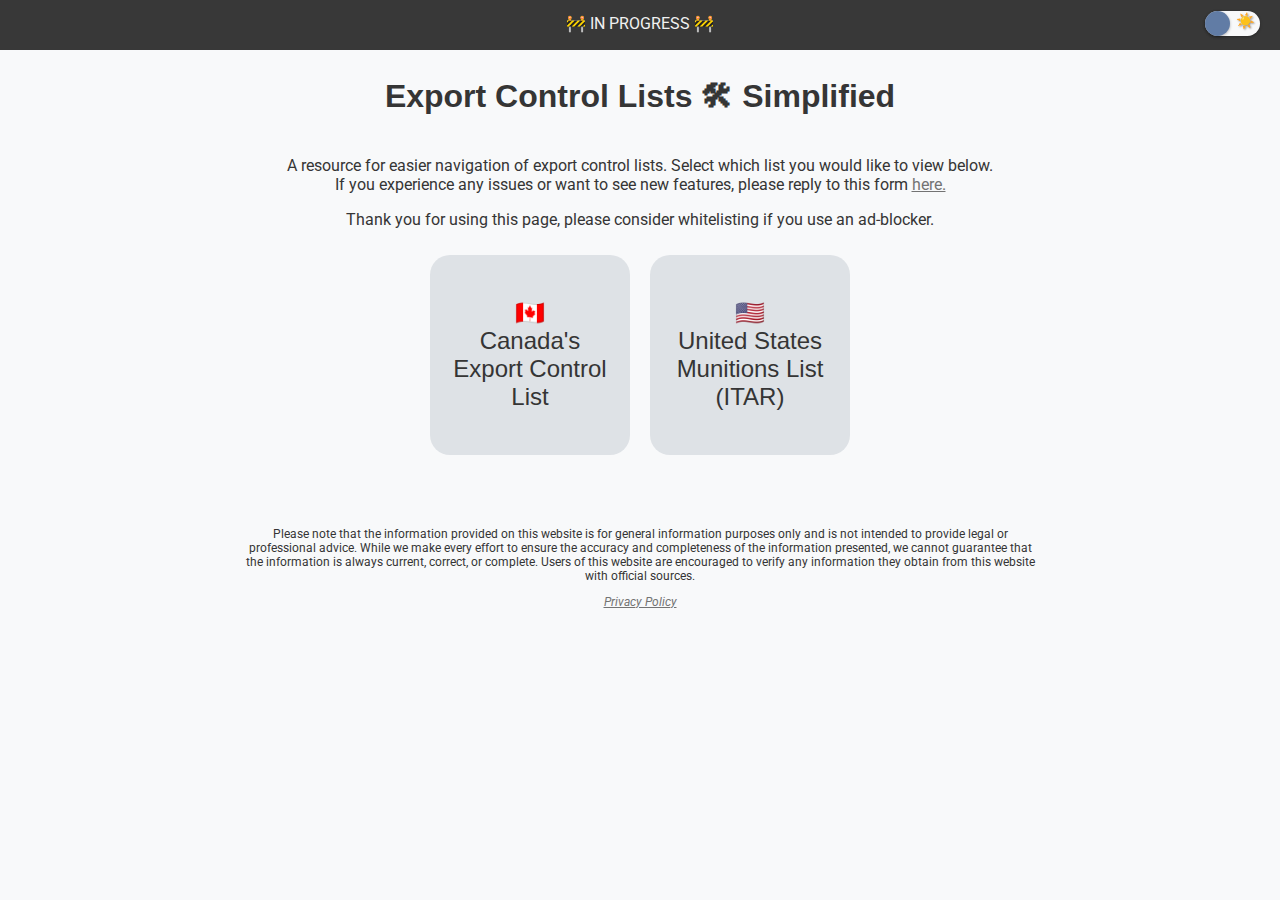
<file: index.html>
<!DOCTYPE html>
<html lang="end">
  <head>
    

    <!-- Google tag (gtag.js) -->
    <script async src="https://www.googletagmanager.com/gtag/js?id=G-XGR6N47JE9"></script>
    <script>
      window.dataLayer = window.dataLayer || [];
      function gtag(){dataLayer.push(arguments);}
      gtag('js', new Date());

      gtag('config', 'G-XGR6N47JE9');
    </script>



    <!-- get the required files from 3rd party sources -->
    <link href='https://fonts.googleapis.com/css?family=Roboto&display=swap' rel='stylesheet' type='text/css'> 

    <meta name="viewport" content="width=device-width, initial-scale=1">

    <meta charset="UTF-8">

    <title>Export Control Lists &#x1F6E0; Simplified</title>
    
    <link rel="shortcut icon" type="image/x-icon" href="media/favicon.ico"/>

    <link rel="stylesheet" href="style.css">

    <!-- GOOGLE ADS -->
    <script async src="https://pagead2.googlesyndication.com/pagead/js/adsbygoogle.js?client=ca-pub-6087659983027068"
     crossorigin="anonymous"></script>


  </head>
  
  

<body>

  <header>


    <div class="header">
      <p class="heading">&#x1F6A7;&nbsp;IN PROGRESS&nbsp;&#x1F6A7;</p>
    </div>

    <div class="themeSelectButton">
      <!-- <button id="toggle" class="button">&#x1F319;</button> -->
      <label class="toggle">
        <input type="checkbox" id="toggle">
          <span class="slider"></span>
          <span class="labels" data-on=&#x1F319; data-off=&#9728;&#65039;></span>
      </label>
    </div>

    
  </header>


  <main>
    
    <div class="centertitle">
      <h1>Export Control Lists&nbsp;&#x1F6E0;&nbsp;Simplified</h1>
    </div>
    
    <div class="centertitle">
    
      <p><br>A resource for easier navigation of export control lists. Select which list you would like to view below.<br>If you experience any issues or want to see new features, please reply to this form 
        <a href="https://forms.gle/wMjY9FXB5MXua1k89">here.</a>
      </p>
      <p>Thank you for using this page, please consider whitelisting if you use an ad-blocker.</p>
   
    </div>



    <div class="button-container">
        
        <a href="canadaECL.html">
            <button class="large-button">&#x1F1E8;&#x1F1E6; <br>Canada's Export Control List</button>
        </a>

        <a href="USML.html">
            <button class="large-button">&#x1F1FA;&#x1F1F8; <br>United States Munitions List (ITAR)</button>
        </a>

    </div>

</main>

    <footer>
      <p>Please note that the information provided on this website is for general information purposes only and is not intended to provide legal or professional advice. While we make every effort to ensure the accuracy and completeness of the information presented, we cannot guarantee that the information is always current, correct, or complete. Users of this website are encouraged to verify any information they obtain from this website with official sources.</p>
      <p><a href="privacy.html"><i>Privacy Policy</i></a></p>
    

      <!--
      // can add a carbon badge to the footer?
       <div id="wcb" class="carbonbadge"></div>
      <script src="https://unpkg.com/website-carbon-badges@1.1.3/b.min.js" defer></script>
      -->

    </footer>
 
    <script src="main.js"></script>

  </body>

</html>
</file>
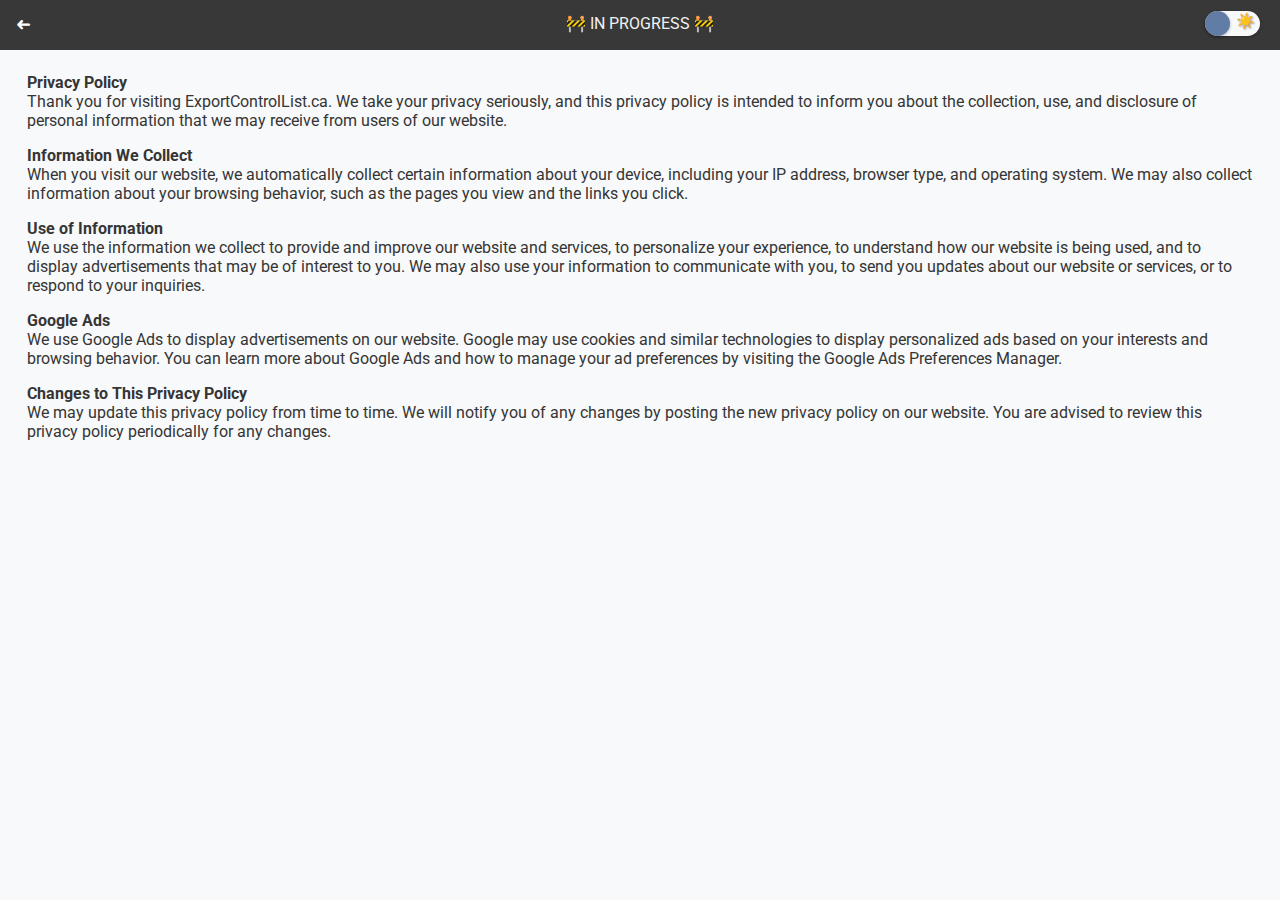
<file: privacy.html>
<!DOCTYPE html>
<html lang="en">
  <head>
    

    <!-- Google tag (gtag.js) -->
    <script async src="https://www.googletagmanager.com/gtag/js?id=G-XGR6N47JE9"></script>
    <script>
      window.dataLayer = window.dataLayer || [];
      function gtag(){dataLayer.push(arguments);}
      gtag('js', new Date());

      gtag('config', 'G-XGR6N47JE9');
    </script>



    <!-- get the required files from 3rd party sources -->
    <link href='https://fonts.googleapis.com/css?family=Roboto' rel='stylesheet' type='text/css'>
    <!-- use the font -->
    
    <meta name="viewport" content="width=device-width, initial-scale=1">
    
    <meta charset="UTF-8">

    <link rel="stylesheet" href="style.css">

    <title>Export Control List - Privacy Policy</title>
    
    <script async src="https://pagead2.googlesyndication.com/pagead/js/adsbygoogle.js?client=ca-pub-6087659983027068"
     crossorigin="anonymous"></script>

  </head>


<body>

<header>
   
   <button class="back-button" onclick="location.href='index.html'">&#10140;</button>
  
   <div class="header">
    <p class="heading">&#x1F6A7;&nbsp;IN PROGRESS&nbsp;&#x1F6A7;</p>
  </div>
  
  <div class="themeSelectButton">
      <label class="toggle">
        <input type="checkbox" id="toggle">
          <span class="slider"></span>
          <span class="labels" data-on=&#x1F319; data-off=&#9728;&#65039;></span>
      </label>
    </div>


  </header>



  <main>

    <div>
      <p><strong>Privacy Policy</strong><br>Thank you for visiting ExportControlList.ca. We take your privacy seriously, and this privacy policy is intended to inform you about the collection, use, and disclosure of personal information that we may receive from users of our website.</p>
      <p><strong>Information We Collect</strong><br>When you visit our website, we automatically collect certain information about your device, including your IP address, browser type, and operating system. We may also collect information about your browsing behavior, such as the pages you view and the links you click.</p>
      <p><strong>Use of Information</strong><br>We use the information we collect to provide and improve our website and services, to personalize your experience, to understand how our website is being used, and to display advertisements that may be of interest to you. We may also use your information to communicate with you, to send you updates about our website or services, or to respond to your inquiries.</p>
      <p><strong>Google Ads</strong><br>We use Google Ads to display advertisements on our website. Google may use cookies and similar technologies to display personalized ads based on your interests and browsing behavior. You can learn more about Google Ads and how to manage your ad preferences by visiting the Google Ads Preferences Manager.</p>
      <p><strong>Changes to This Privacy Policy</strong><br>We may update this privacy policy from time to time. We will notify you of any changes by posting the new privacy policy on our website. You are advised to review this privacy policy periodically for any changes.</p>
    </div>
  


  </body>

  <script src="main.js"></script>

</main>

</html>
</file>
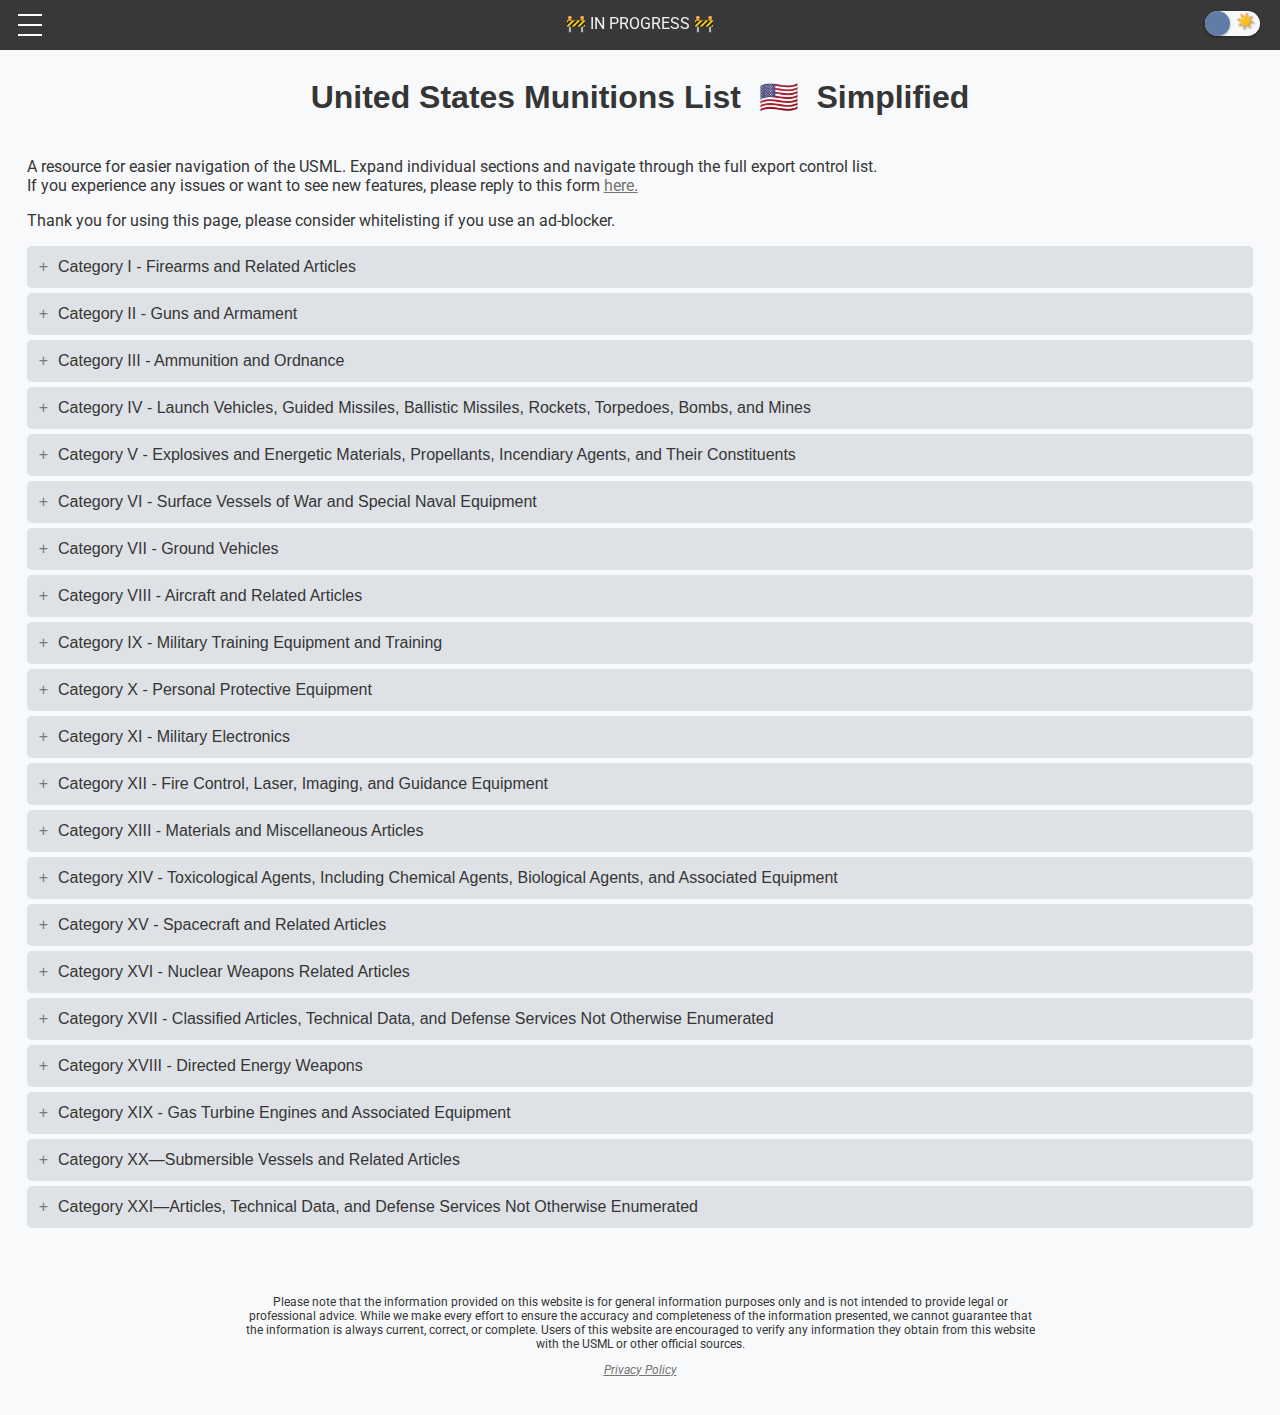
<file: USML.html>
<!DOCTYPE html>
<html lang="end">
  <head>
    

    <!-- Google tag (gtag.js) -->
    <script async src="https://www.googletagmanager.com/gtag/js?id=G-XGR6N47JE9"></script>
    <script>
      window.dataLayer = window.dataLayer || [];
      function gtag(){dataLayer.push(arguments);}
      gtag('js', new Date());

      gtag('config', 'G-XGR6N47JE9');
    </script>



    <!-- get the required files from 3rd party sources -->
    <link href='https://fonts.googleapis.com/css?family=Roboto&display=swap' rel='stylesheet' type='text/css'> 

    <meta name="viewport" content="width=device-width, initial-scale=1">

    <meta charset="UTF-8">

    <title>Export Control Lists &#x1F1FA;&#x1F1F8; Simplified</title>
    
    <link rel="shortcut icon" type="image/x-icon" href="media/favicon.ico"/>

    <link rel="stylesheet" href="style.css">

    <!-- GOOGLE ADS -->
    <script async src="https://pagead2.googlesyndication.com/pagead/js/adsbygoogle.js?client=ca-pub-6087659983027068"
     crossorigin="anonymous"></script>


  </head>
  
  

<body>

  <header>
   
    <input type="checkbox" class="toggler" aria-label="Hamburger Menu">
    
    <div class="hamburger"><div></div></div>
    <div class="menu">
        <div>
            <ul>
                <li><a href='index.html'>&#8592;&nbsp;Main Menu&nbsp;-</a></li>
                <li><a href='#Category1'>Category I - Firearms and Related Articles</a></li>
                <li><a href='#Category2'>Category II - Guns and Armament</a></li>
                <li><a href='#Category3'>Category III - Ammunition and Ordnance</a></li>
                <li><a href='#Category4'>Category IV - Launch Vehicles, Guided Missiles, Ballistic Missiles, Rockets, Torpedoes, Bombs, and Mines</a></li>
                <li><a href='#Category5'>Category V - Explosives and Energetic Materials, Propellants, Incendiary Agents, and Their Constituents</a></li>
                <li><a href='#Category6'>Category VI - Surface Vessels of War and Special Naval Equipment</a></li>
                <li><a href='#Category7'>Category VII - Ground Vehicles</a></li>
                <li><a href='#Category8'>Category VIII - Aircraft and Related Articles</a></li>
                <li><a href='#Category9'>Category IX - Military Training Equipment and Training</a></li>
                <li><a href='#Category10'>Category X - Personal Protective Equipment</a></li>
                <li><a href='#Category11'>Category XI - Military Electronics</a></li>
                <li><a href='#Category12'>Category XII - Fire Control, Laser, Imaging, and Guidance Equipment</a></li>
                <li><a href='#Category13'>Category XIII - Materials and Miscellaneous Articles</a></li>
                <li><a href='#Category14'>Category XIV - Toxicological Agents, Including Chemical Agents, Biological Agents, and Associated Equipment</a></li>
                <li><a href='#Category15'>Category XV - Spacecraft and Related Articles</a></li>
                <li><a href='#Category16'>Category XVI - Nuclear Weapons Related Articles</a></li>
                <li><a href='#Category17'>Category XVII - Classified Articles, Technical Data, and Defense Services Not Otherwise Enumerated</a></li>
                <li><a href='#Category18'>Category XVIII - Directed Energy Weapons</a></li>
                <li><a href='#Category19'>Category XIX - Gas Turbine Engines and Associated Equipment</a></li>
                <li><a href='#Category20'>Category XX—Submersible Vessels and Related Articles</a></li>
                <li><a href='#Category21'>Category XXI—Articles, Technical Data, and Defense Services Not Otherwise Enumerated</a></li>
            </ul>
        </div>
    </div>

    <div class="header">
      <p class="heading">&#x1F6A7;&nbsp;IN PROGRESS&nbsp;&#x1F6A7;</p>
    </div>

    <div class="themeSelectButton">
      <!-- <button id="toggle" class="button">&#x1F319;</button> -->
      <label class="toggle">
        <input type="checkbox" id="toggle">
          <span class="slider"></span>
          <span class="labels" data-on=&#x1F319; data-off=&#9728;&#65039;></span>
      </label>
    </div>

    
  </header>


  <main>
    
    <div class="centertitle">
      <h1>United States Munitions List &nbsp;&#x1F1FA;&#x1F1F8;&nbsp; Simplified</h1>
    </div>
    
    <div>
    
      <p>
        <br>A resource for easier navigation of the USML. Expand individual sections and navigate through the full export control list. 
        <br>If you experience any issues or want to see new features, please reply to this form 
        <a href="https://forms.gle/wMjY9FXB5MXua1k89">here.</a>
      </p>
      <p>Thank you for using this page, please consider whitelisting if you use an ad-blocker.</p>
   
    </div>


    <div>

      <button class="accordion" id="Category1">Category I - Firearms and Related Articles</button>
      <div class="panel accordion-content">

        <p>* (a) Firearms using caseless ammunition.
</p>
<p>* (b) Fully automatic firearms to .50 caliber (12.7 mm) inclusive.
</p>
<p>* (c) Firearms specially designed to integrate fire control, automatic tracking, or automatic firing (e.g., Precision Guided Firearms).
</p>
<div class="note">
<p><b>Note 1 to paragraph (c):</b>
<br>Integration does not include only attaching to the firearm or rail.</p>
</div>
<p>* (d) Fully automatic shotguns regardless of gauge.
</p>
<p>* (e) Silencers, mufflers, and sound suppressors.
</p>
<p>(f) [Reserved]
</p>
<p>(g) Barrels, receivers (frames), bolts, bolt carriers, slides, or sears specially designed for the articles in paragraphs (a), (b), and (d) of this category.
</p>
<p>(h) Parts, components, accessories, and attachments, as follows:
<ul>
(1) Drum and other magazines for firearms to .50 caliber (12.7 mm) inclusive with a capacity greater than 50 rounds, regardless of jurisdiction of the firearm, and specially designed parts and components therefor;

<br><br>(2) Parts and components specially designed for conversion of a semi-automatic firearm to a fully automatic firearm;

<br><br>(3) Parts and components specially designed for defense articles described in paragraphs (c) and (e) of this category; or

<br><br>(4) Accessories or attachments specially designed to automatically stabilize aim (other than gun rests) or for automatic targeting, and specially designed parts and components therefor.
</ul>
</p>
<p>(i) Technical data (see § 120.33 of this subchapter) and defense services (see § 120.32 of this subchapter) directly related to the defense articles described in this category and classified technical data directly related to items controlled in ECCNs 0A501, 0B501, 0D501, and 0E501 and defense services using the classified technical data. (See § 125.4 of this subchapter for exemptions.)
</p>
<p>(j)–(w) [Reserved]
</p>
<p>(x) Commodities, software, and technology subject to the EAR used in or with defense articles.
</p>
<div class="note">
<p><b>Note to paragraph (x):</b>
<br>Use of this paragraph is limited to license applications for defense articles where the purchase documentation includes commodities, software, or technology subject to the EAR (see § 123.1(b) of this subchapter).</p>
</div>
<div class="note">
<p><b>Note 1 to Category I:</b>
<br>The following interpretations explain and amplify the terms used in this category:
<ul>
(1) A firearm is a weapon not over .50 caliber (12.7 mm) which is designed to expel a projectile by the deflagration of propellant;

<br>(2) A fully automatic firearm or shotgun is any firearm or shotgun that shoots, is designed to shoot, or can readily be restored to shoot, automatically more than one shot, without manual reloading, by a single function of the trigger; and

<br>(3) Caseless ammunition is firearm ammunition without a cartridge case that holds the primer, propellant, and projectile together as a unit.</ul></p>
</div>




      </div> <!-- -------------Category I - Firearms and Related Articles ------------------- -->


      <button class="accordion" id="Category2">Category II - Guns and Armament</button>
      <div class="panel accordion-content">

<p>(a) Guns and armament greater than .50 caliber (12.7 mm), as follows:
<ul>
* (1) Guns, howitzers, artillery, and cannons;

<br>* (2) Mortars;

<br>* (3) Recoilless rifles;

<br>* (4) Grenade launchers; or

<br>(5) Developmental guns and armament greater than .50 caliber (12.7 mm) funded by the Department of Defense and specially designed parts and components therefor.
</ul>
</p>
<div class="note">
<p><b>Note 1 to paragraph (a)(5):</b> This paragraph does not control guns and armament greater than .50 caliber (12.7 mm):
<ul>
(a) in production;
<br>(b) determined to be subject to the EAR via a commodity jurisdiction determination; or
<br>(c) identified in the relevant Department of Defense contract or other funding authorization as being developed for both civil and military applications.</ul></p>
</div>

<div class="note">
<p><b>Note 2 to paragraph (a)(5):</b> Note 1 to pargraph (a)(5) does not apply to defense articles enumerated on the U.S. Munitions List, whether in production or development.</p>
</div>

<div class="note">
<p><b>Note 3 to paragraph (a)(5):</b> This provision is applicable to those contracts or other funding authorizations that are dated January 23, 2021, or later.</p>
</div>

<div class="note">
<p><b>Note 1 to paragraph (a):</b>This paragraph does not include: Non-automatic and non-semi-automatic rifles, carbines, and pistols between .50 (12.7 mm) and .72 caliber (18.288 mm) that are controlled on the CCL under ECCN 0A501; shotguns controlled on the CCL under ECCN 0A502; black powder guns and armaments manufactured between 1890 and 1919 controlled on the CCL under ECCN 0A602; or black powder guns and armaments manufactured earlier than 1890.</p>
</div>

<div class="note">
<p><b>Note 2 to paragraph (a):</b> Guns and armament when integrated into their carrier (e.g., surface vessels, ground vehicles, or aircraft) are controlled in the category associated with the carrier. Self-propelled guns and armament are controlled in USML Category VII. Towed guns and armament and stand-alone guns and armament are controlled under this category.</p>
</div>

<p>(b) Flamethrowers with an effective range greater than or equal to 20 meters.
</p>
<p>(c) [Reserved]
</p>
<p>* (d) Kinetic energy weapon systems specially designed for destruction or rendering mission-abort of a target.
</p>
<div class="note">
<p><b>Note 1 to paragraph (d):</b> Kinetic energy weapons systems include but are not limited to launch systems and subsystems capable of accelerating masses larger than 0.1g to velocities in excess of 1.6 km/s, in single or rapid fire modes, using methods such as: Electromagnetic, electrothermal, plasma, light gas, or chemical. This does not include launch systems and subsystems used for research and testing facilities subject to the EAR, which are controlled on the CCL under ECCN 2B232.</p>
</div>

<p>(e) Signature reduction devices specially designed for the guns and armament controlled in paragraphs (a), (b), and (d) of this category (e.g., muzzle flash suppression devices).
</p>
<p>(f)–(i) [Reserved]
</p>
<p>(j) Parts, components, accessories, and attachments, as follows:
<ul>
(1) Gun barrels, rails, tubes, and receivers specially designed for the weapons controlled in paragraphs (a) and (d) of this category;

<p>(2) Sights specially designed to orient indirect fire weapons;
</p>
<p>(3) Breech blocks for the weapons controlled in paragraphs (a) and (d) of this category;
</p>
<p>(4) Firing mechanisms for the weapons controlled in paragraphs (a) and (d) of this category and specially designed parts and components therefor;
</p>
<p>(5) Systems for firing superposed or stacked ammunition and specially designed parts and components therefor;
</p>
<p>(6) Servo-electronic and hydraulic elevation adjustment mechanisms;
</p>
<p>(7) Muzzle brakes;
</p>
<p>(8) Bore evacuators;
</p>
<p>(9) Independent ammunition handling systems for the guns and armament controlled in paragraphs (a), (b), and (d) of this category;
</p>
<p>(10) Components for independently powered ammunition handling systems and platform interface, as follows:
<ul>
<p>(i) Mounts;
</p>
<p>(ii) Carriages;
</p>
<p>(iii) Gun pallets;
</p>
<p>(iv) Hydro-pneumatic equilibration cylinders; or
</p>
<p>(v) Hydro-pneumatic systems capable of scavenging recoil energy to power howitzer functions;
</p>
</ul>
<div class="note">
<p><b>Note 1 to paragraph (j)(10):</b> For weapons mounts specially designed for surface vessels and special naval equipment, see Category VI. For weapons mounts specially designed for ground vehicles, see Category VII.</p>
</div>

<p>(11) Ammunition containers/drums, ammunition chutes, ammunition conveyor elements, ammunition feeder systems, and ammunition container/drum entrance and exit units, specially designed for the guns and armament controlled in paragraphs (a), (b), and (d) of this category;
</p>
<p>(12) Systems and equipment for the guns and armament controlled in paragraphs (a) and (d) of this category for use in programming ammunition, and specially designed parts and components therefor;
</p>
<p>(13) Aircraft/gun interface units to support gun systems with a designed rate of fire greater than 100 rounds per minute and specially designed parts and components therefor;
</p>
<p>(14) Recoil systems specially designed to mitigate the shock associated with the firing process of guns integrated into air platforms and specially designed parts and components therefor;
</p>
<p>(15) Prime power generation, energy storage, thermal management, conditioning, switching, and fuel-handling equipment, and the electrical interfaces between the gun power supply and other turret electric drive components specially designed for kinetic weapons controlled in paragraph (d) of this category;
</p>
<p>(16) Kinetic energy weapon target acquisition, tracking fire control, and damage assessment systems and specially designed parts and components therefor; or
</p>
<p>* (17) Any part, component, accessory, attachment, equipment, or system that:
<ul>
<p>(i) Is classified;
</p>
<p>(ii) Contains classified software; or
</p>
<p>(iii) Is being developed using classified information.
</p>
</ul>
</p>
</ul>
<p>(k) Technical data (see § 120.33 of this subchapter) and defense services (see § 120.32 of this subchapter) directly related to the defense articles described in paragraphs (a), (b), (d), (e), and (j) of this category and classified technical data directly related to items controlled in ECCNs 0A602, 0B602, 0D602, and 0E602 and defense services using the classified technical data. (See § 125.4 of this subchapter for exemptions.)
</p>

<p>(l)–(w) [Reserved]
</p>
<p>(x) Commodities, software, and technology subject to the EAR used in or with defense articles.
</p>
<div class="note">
<p><b>Note to paragraph (x):</b> Use of this paragraph is limited to license applications for defense articles where the purchase documentation includes commodities, software, or technology subject to the EAR (see § 123.1(b) of this subchapter).</p>

</div>





      </div> <!-- --------------- Category II—Guns and Armament ---------------- -->

      <button class="accordion" id="Category3">Category III - Ammunition and Ordnance</button>
      <div class="panel accordion-content">







      </div> <!-- --------------- Category III—Ammunition and Ordnance ---------------- -->

      <button class="accordion" id="Category4">Category IV - Launch Vehicles, Guided Missiles, Ballistic Missiles, Rockets, Torpedoes, Bombs, and Mines</button>
      <div class="panel accordion-content">







      </div> <!-- --------------- Category IV—Launch Vehicles, Guided Missiles, Ballistic Missiles, Rockets, Torpedoes, Bombs, and Mines---------------- -->

      <button class="accordion" id="Category5">Category V - Explosives and Energetic Materials, Propellants, Incendiary Agents, and Their Constituents</button>
      <div class="panel accordion-content">







      </div> <!-- ---------------Category V—Explosives and Energetic Materials, Propellants, Incendiary Agents, and Their Constituents---------------- -->
      

      <button class="accordion" id="Category6">Category VI - Surface Vessels of War and Special Naval Equipment</button>
      <div class="panel accordion-content">







      </div> <!-- ---------------Category VI—Surface Vessels of War and Special Naval Equipment ---------------- -->
      

      <button class="accordion" id="Category7">Category VII - Ground Vehicles</button>
      <div class="panel accordion-content">







      </div> <!-- ---------------Category VII—Ground Vehicles ---------------- -->
      
      <button class="accordion" id="Category8">Category VIII - Aircraft and Related Articles</button>
      <div class="panel accordion-content">







      </div> <!-- --------------- Category VIII—Aircraft and Related Articles---------------- -->
      
      <button class="accordion" id=Category9>Category IX - Military Training Equipment and Training</button>
      <div class="panel accordion-content">







      </div> <!-- ---------------Category IX—Military Training Equipment and Training ---------------- -->
      
      <button class="accordion" id="Category10">Category X - Personal Protective Equipment</button>
      <div class="panel accordion-content">







      </div> <!-- ---------------Category X—Personal Protective Equipment ---------------- -->
      
      <button class="accordion" id="Category11">Category XI - Military Electronics</button>
      <div class="panel accordion-content">







      </div> <!-- --------------- Category XI—Military Electronics---------------- -->
      
      <button class="accordion" id="Category12">Category XII - Fire Control, Laser, Imaging, and Guidance Equipment</button>
      <div class="panel accordion-content">







      </div> <!-- --------------- Category XII—Fire Control, Laser, Imaging, and Guidance Equipment---------------- -->
      
      <button class="accordion" id="Category13">Category XIII - Materials and Miscellaneous Articles</button>
      <div class="panel accordion-content">







      </div> <!-- --------------- Category XIII— Materials and Miscellaneous Articles---------------- -->
      
      <button class="accordion" id="Category14">Category XIV - Toxicological Agents, Including Chemical Agents, Biological Agents, and Associated Equipment</button>
      <div class="panel accordion-content">







      </div> <!-- ---------------Category XIV—Toxicological Agents, Including Chemical Agents, Biological Agents, and Associated Equipment ---------------- -->
      
      <button class="accordion" id="Category15">Category XV - Spacecraft and Related Articles</button>
      <div class="panel accordion-content">







      </div> <!-- ---------------Category XV— Spacecraft and Related Articles ---------------- -->
      
      <button class="accordion" id="Category16">Category XVI - Nuclear Weapons Related Articles</button>
      <div class="panel accordion-content">







      </div> <!-- ---------------Category XVI—Nuclear Weapons Related Articles ---------------- -->
      
      <button class="accordion" id="Category17">Category XVII - Classified Articles, Technical Data, and Defense Services Not Otherwise Enumerated</button>
      <div class="panel accordion-content">







      </div> <!-- --------------- Category XVII—Classified Articles, Technical Data, and Defense Services Not Otherwise Enumerated---------------- -->
      
      <button class="accordion" id="Category18">Category XVIII - Directed Energy Weapons</button>
      <div class="panel accordion-content">







      </div> <!-- ---------------Category XVIII—Directed Energy Weapons---------------- -->
      
      <button class="accordion" id="Category19">Category XIX - Gas Turbine Engines and Associated Equipment</button>
      <div class="panel accordion-content">







      </div> <!-- ---------------Category XIX—Gas Turbine Engines and Associated Equipment ---------------- -->
      
      
      <button class="accordion" id="Category20">Category XX—Submersible Vessels and Related Articles</button>
      <div class="panel accordion-content">







      </div> <!-- --------------- Category XX—Submersible Vessels and Related Articles---------------- -->
      

      <button class="accordion" id="Category21">Category XXI—Articles, Technical Data, and Defense Services Not Otherwise Enumerated</button>
      <div class="panel accordion-content">







      </div> <!-- --------------- Category XXI—Articles, Technical Data, and Defense Services Not Otherwise Enumerated---------------- -->

    </div>  <!-- --------------MAIN div------------------- -->

</main>

    <footer>
      <p>Please note that the information provided on this website is for general information purposes only and is not intended to provide legal or professional advice. While we make every effort to ensure the accuracy and completeness of the information presented, we cannot guarantee that the information is always current, correct, or complete. Users of this website are encouraged to verify any information they obtain from this website with the USML or other official sources.</p>
      <p><a href="privacy.html"><i>Privacy Policy</i></a></p>
    </footer>

    
    <script>
      // Get all the accordion buttons
      const accordionButtons = document.querySelectorAll(".accordion");

      // Loop through the buttons and add a click event listener to each
      accordionButtons.forEach((button) => {
        button.addEventListener("click", function () {
          // Toggle active class on the clicked button
          this.classList.toggle("active");

          // Get the panel associated with this button
          const panel = this.nextElementSibling;

          // Toggle the panel's display property
          if (panel.style.display === "block") {
            panel.style.display = "none";
          } else {
            panel.style.display = "block";
          }
        });
      });
    </script>

 
    <script src="main.js"></script>

  </body>

</html>
</file>
<file: style.css>
/* --------- LIGHT DARK TESTING ------------ */

body {
  
  /* Color variables */

  --text-light:#737373;
  --text-dark:#353535;

  --bg-mainpage:#f8f9fa;
  --bg-accordianbutton:#dee2e6;
  --bg-accordianhover:#ced4da;

  background-color: var(--bg-mainpage);

  padding-top: 30px;
  max-width: 1500px;
  margin: auto;
}

.dark {
  --text-light:#CBD2D9;
  --text-dark:#E4E7EB;

  --bg-mainpage:#1F2933;
  --bg-accordianbutton:#323F4B;
  --bg-accordianhover:#3E4C59;
  
}


/*----------- Light Dark toggle button --------*/

.toggle {
      --width: 55px;
      --height: 25px;

      position: relative;
      display: inline-block;
      width: var(--width);
      height: var(--height);
      box-shadow: 0px 1px 3px rgba(0, 0, 0, 0.3);
      border-radius: var(--height);
      cursor: pointer;
    }

    .toggle input {
      display: none;
    }

    .toggle .slider {
      position: absolute;
      top: 0;
      left: 0;
      width: 100%;
      height: 100%;
      border-radius: var(--height);
      background-color: var(--bg-mainpage);
      transition: all 0.4s ease-in-out;
    }

    .toggle .slider::before {
      content: '';
      position: absolute;
      top: 0;
      left: 0;
      width: calc(var(--height));
      height: calc(var(--height));
      border-radius: calc(var(--height) / 2);
      background-color: #617ca5;
      box-shadow: 0px 1px 3px rgba(0, 0, 0, 0.3);
      transition: all 0.4s ease-in-out;
    }

    .toggle input:checked+.slider {
      background-color: var(--bg-mainpage);
    }

    .toggle input:checked+.slider::before {
      transform: translateX(calc(var(--width) - var(--height)));
    }

    .toggle .labels {
      position: absolute;
      top: 1px;
      left: 0;
      width: 100%;
      height: 100%;
      font-size: 15px;
      transition: all 0.4s ease-in-out;
    }

    .toggle .labels::after {
      content: attr(data-off);
      position: absolute;
      right: 5px;
      color: #4d4d4d;
      opacity: 1;
      text-shadow: 1px 1px 2px rgba(0, 0, 0, 0.4);
      transition: all 0.4s ease-in-out;
    }

    .toggle .labels::before {
      content: attr(data-on);
      position: absolute;
      left: 5px;
      color: #ffffff;
      opacity: 0;
      text-shadow: 1px 1px 2px rgba(255, 255, 255, 0.4);
      transition: all 0.4s ease-in-out;
    }

    .toggle input:checked~.labels::after {
      opacity: 0;
    }

    .toggle input:checked~.labels::before {
      opacity: 1;
    }



/* --------- ACCORDIAN STYLINGS ------------ */

/* Style the buttons that are used to open and close the accordion panel */
button.accordion {
background-color: var(--bg-accordianbutton);
color: var(--text-dark);
font-size: 16px;
cursor: pointer;
padding: 12px;
width: 100%;
text-align: left;
border: none;
outline: none;
transition: 0.4s;
margin-bottom: 5px;
border-radius: 5px;
z-index: 1;
}

/* Add a background color to the button if it is clicked on (add the .active class with JS), and when you move the mouse over it (hover) */
button.accordion.active,
button.accordion:hover {
background-color: var(--bg-accordianhover);
}


button.accordion::before {
content: '\002B';  /* Plus symbol */
color: #777;
float: left;
margin-right: 10px;
transition: transform 0.3s ease-in-out;
}

/* Rotate icon when button is active */
button.accordion.active::before {
transform: rotate(45deg);
content: "\2212";  /* Minus symbol */
color: white;
float: left;
margin-right: 10px;
}

/* Style the accordion panel. Note: hidden by default */
div.panel {
padding: 0 18px;
background-color: var(--bg-mainpage);
display: none;
border-radius: 5px;
}

/* Style the accordion content */
.accordion-content {
padding: 18px;
}

/* Set max-width for accordion container */
.accordion-container {
max-width: 1000px;
margin: 0 auto;
}

/* --------- Main html objects style ------------ */

h1 {
color: var(--text-dark);
font-family: Roboto Slab, sans-serif;
font-size: 25;
}

h4 {
color: var(--text-dark);
font-family: Roboto Slab, sans-serif;
font-size: 14;
}

ol,li {
color: var(--text-dark);
font-size: 12;
margin: 6px;
}

ul {
color: var(--text-dark);
font-size: 12;
margin: 6px;
/*list-style-type: none;*/
}

p {
color: var(--text-dark);
font-size: 12;
}


a {
    color: var(--text-light);
}


/* Ensure no text is touching edge of browser window*/
html {
padding: 20pt;
scroll-padding-top: 70px;
font-family: Roboto, sans-serif;
}

/* Adds a space between main and footer*/
main {
padding-bottom: 50px;
}


footer {

text-align: center;
font-size: 12px;
max-width: 800px;
position: relative;
height: 50px;
bottom: 0;
left: 0;
width: 100%;
margin-left:auto;
margin-right:auto;
display: table;
}      

.centertitle {
text-align: center;
}

header {
position: fixed;
top: 0;
left: 0;
width: 100%;
background-color: #383838;
color: #fff;
height: 50px;
z-index: 2;
display: flex;
}

.heading {
color: #F1F1F1;
font-size: 12;
text-align: center;
flex-grow: 1;
}

.header {
    position: fixed;
    left: 0;
    right: 0;
    top: -2px;
    z-index: 1;
}

.themeSelectButton {
    position: fixed;
    right: 20px;
    top: 11px;
    
    color: var(--text-light);
    text-align: right;
    font-size: 15;
    z-index: 1;
}

button {
  display: inline-block;
  background-color: transparent;
  color: white;
  padding: 10px 16px;
  font-size: 18px;
  border: none;
  border-radius: 0px;
  cursor: pointer;
}

.back-button {
    transform: rotate(180deg);
    background-color: transparent;
    z-index: 4;
}

/* button used for list selection on index page */

.button-container {
    display: flex;
    flex-wrap: wrap;
    justify-content: center;
}

.large-button{
    padding: 10px 20px;
    font-size: 24px;
    text-align: center;
    background-color: var(--bg-accordianbutton);
    color: var(--text-dark);
    border: none;
    cursor: pointer;
    border-radius: 20px;
    width: 200px;
    height: 200px;
    margin: 10px;
}

.large-button:hover{
    background-color: var(--bg-accordianhover);
}



table, th, td {
    border:1px solid #ddd!important
}


.table {
    color: var(--text-dark);
}


.noNumberList {
    list-style-type: none;
    padding: 0;
    margin: 0;
}

.note {
    color: var(--text-dark);
    font-size: 12;
    font-style: italic;
    margin-left: 100px;
    margin-right: 100px;

}



/* ---------------------------------- everything below is for the hamburger menu ---------------------*/

.toggler{
  /* ALWAYS KEEPING THE TOGGLER OR THE CHECKBOX ON TOP OF EVERYTHING :  */
    z-index:4;
    height: 50px;
    width: 50px;
    position: absolute;
    top: 0;
    left: 0;
    cursor: pointer;
    opacity: 0;
}

.hamburger{
    position: absolute;
    z-index:3;
    top: 0;
    left: 0;
    height: 30px;
    width: 40px;
    padding: 0.6rem;
  
  /* FOR DISPLAYING EVERY ELEMENT IN THE CENTER : */
  
    display: flex;
    align-items: center;
    justify-content: center;
}

/* CREATING THE MIDDLE LINE OF THE HAMBURGER : */

.hamburger > div{
    position: relative;
    top: 0;
    left: 0;
    background: white;
    height: 2px;
    width: 60%;
    transition: all  0.4s ease;
}

/* CREATING THE TOP AND BOTTOM LINES : 
TOP AT -10PX ABOVE THE MIDDLE ONE AND BOTTOM ONE IS 10PX BELOW THE MIDDLE: */

.hamburger > div::before,
.hamburger > div::after{
    content: '';
    position: absolute;
    top: -10px;
    background: white;
    width: 100%;
    height: 2px;
    transition: all  0.4s ease;
}

.hamburger > div::after{
    top: 10px;
}

/* IF THE TOGGLER IS IN ITS CHECKED STATE, THEN SETTING THE BACKGROUND OF THE MIDDLE LAYER TO COMPLETE BLACK AND OPAQUE :  */

.toggler:checked + .hamburger > div{
    background: rgba(0,0,0,0);
}

.toggler:checked + .hamburger > div::before{
    top: 0;
    transform: rotate(45deg);
    background: #FCF8E8;
}

/* AND ROTATING THE TOP AND BOTTOM LINES :  */

.toggler:checked + .hamburger > div::after{
    top: 0;
    transform: rotate(135deg);
    background: #FCF8E8;
}


/* MAIN MENU WITH THE WHITE BACKGROUND AND THE TEXT :  */

.menu{
    background: #5D697A;
    width: 0%;
    height: 100vh;
    z-index: 2;
  
  /* APPLYING TRANSITION TO THE MENU :  */
  
    transition: all 0.4s ease;

}

/* IF THE TOGGLER IS CHECKED, THEN INCREASE THE WIDTH OF THE MENU TO 300PX , CREATING A SMOOTH EFFECT :  */

.toggler:checked ~ .menu{
    width: 900px;
}


/* STYLING THE LIST :  */

.menu >  div > ul{
    display: flex;
    flex-direction: column;
    position: fixed;
    top: 70px;
    padding-left: 10px;
    
    overflow-y: auto; /* Enable vertical scrolling */
    max-height: calc(100vh - 70px); /* Set the maximum height to fit within viewport minus top offset */
  
  /* HIDDEN INITIALLY  :  */
  
    visibility: hidden;
}


.menu > div > ul > li{
    list-style: none;
    padding: 0.5rem;
    
}

.menu > div > ul > li > a {
    color: #F1F1F1;
    text-decoration: none;
    font-size: 17px;
    
}

/* WHEN THE TOGGLER IS CHECKED, CHANGE THE VISIBILITY TO VISIBLE :  */

.toggler:checked ~ .menu > div > ul{
    transition: visibility 0.4s ease;
    transition-delay: 0.1s;
    visibility: visible;
}

.toggler:checked ~ .menu > div > ul > li > a:hover{
    color: #FF5C5C;
}

/* somehow adding this hid the scrollbar?*/
.menu > div > ul {
  /* ... Other styles ... */
  scrollbar-width: none; /* Hide scrollbar for Firefox */
  -ms-overflow-style: none; /* Hide scrollbar for Internet Explorer and Edge */
}

.menu > div > ul::-webkit-scrollbar {
  display: none; /* Hide scrollbar for WebKit-based browsers */
}
</file>
